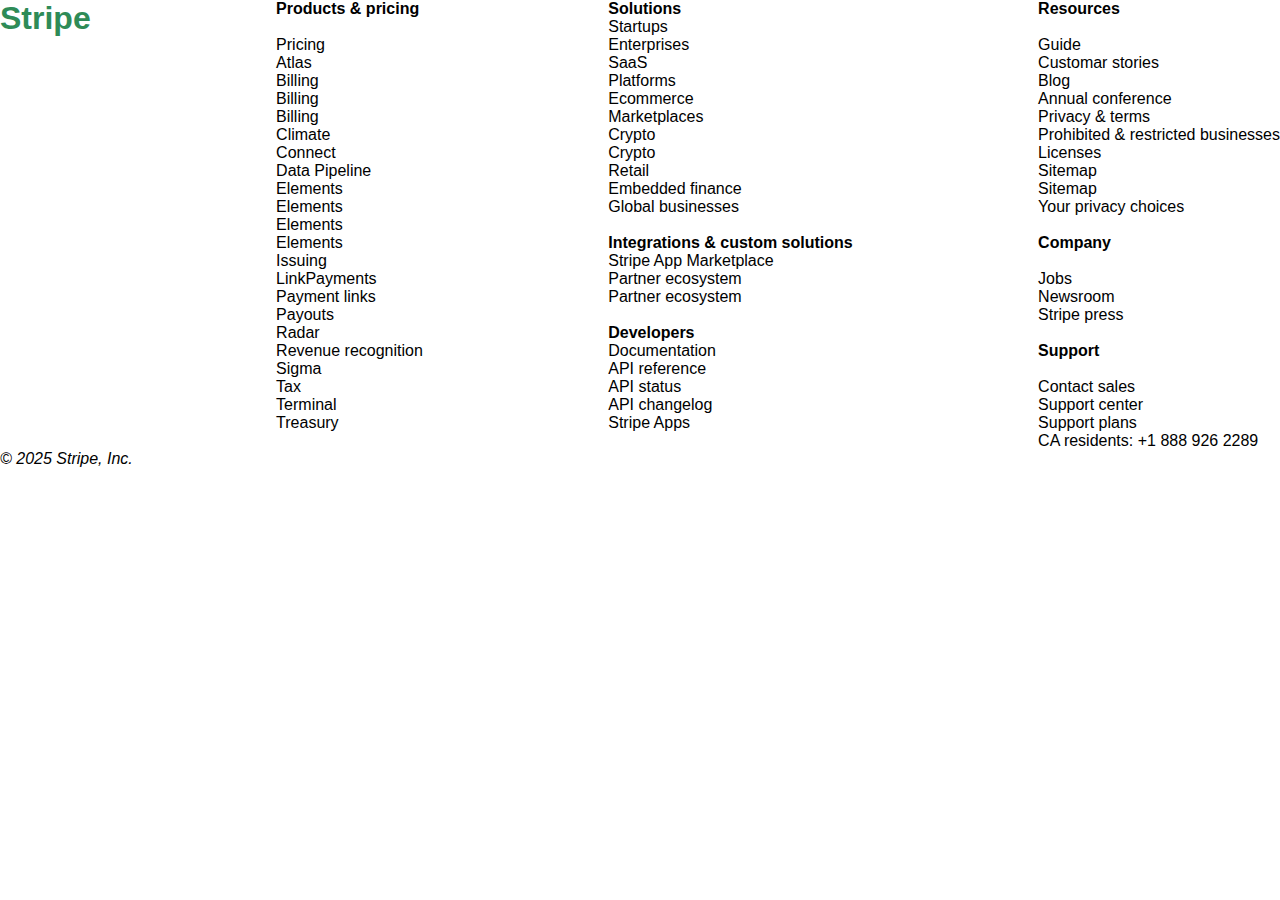
<file: footer.html>
<!DOCTYPE html>
<html>
    <head>
        <meta charset="UTF-8">
        <meta name="viewport" content="width=device-width, initial-scale=1.0">
        <link rel="stylesheet" href="footer.css" type="text/css">
        
    </head>
    <footer>
       
        <nav class="cont">
            <div class="footer-1">
                <h1 id="N-h1">Stripe</h1>
                
                <ul>
                    <li><strong>Products & pricing</strong></li>
                    <br>
                    <li>Pricing</li>
                    <li>Atlas</li>
                    <li>Billing</li>
                    <li>Billing</li>
                    <li>Billing</li>
                    <li>Climate</li>
                    <li>Connect</li>
                    <li>Data Pipeline</li>
                    <li>Elements</li>
                    <li>Elements</li>
                    <li>Elements</li>
                    <li>Elements</li>
                    <li>Issuing</li>
                    <li>LinkPayments</li>
                    <li>Payment links</li>
                    <li>Payouts</li>
                    <li>Radar</li>
                    <li>Revenue recognition</li>
                    <li>Sigma</li>
                    <li>Tax</li>
                    <li>Terminal</li>
                    <li>Treasury</li>
                    
                </ul>
                <ul>
                    <li><strong>Solutions</strong></li>
                    <li>Startups</li>
                    <li>Enterprises</li>
                    <li></li>
                    <li>SaaS</li>
                    <li>Platforms</li>
                    <li>Ecommerce</li>
                    <li>Marketplaces</li>
                    <li>Crypto</li>
                    <li>Crypto</li>
                    <li>Retail</li>
                    <li>Embedded finance</li>
                    <li>Global businesses</li>
                    <ul>
                        <br>
                        <li><strong>Integrations & custom solutions</strong></li>
                        <li>Stripe App Marketplace</li>
                        <li>Partner ecosystem</li>
                        <li>Partner ecosystem</li>

                    </ul>
                    <ul>
                        <br>
                        <li><strong>Developers</strong></li>
                        
                        <li>Documentation</li>
                        <li>API reference</li>
                        <li>API status</li>
                        <li>API changelog</li>
                        <li>Stripe Apps</li>
                    </ul>
                </ul>
                <ul>
                    <li><strong>Resources</strong></li>
                    <br>
                    <li>Guide</li>
                    <li>Customar stories</li>
                    <li>Blog</li>
                    <li>Annual conference</li>
                    <li>Privacy & terms</li>
                    <li>Prohibited & restricted businesses</li>
                    <li>Licenses</li>
                    <li>Sitemap</li>
                    <li>Sitemap</li>
                    <li>Your privacy choices</li>
                    <br>
                    <ul>
                        <li><strong>Company</strong></li>
                        <br>
                        <li>Jobs</li>
                        <li>Newsroom</li>
                        <li>Stripe press</li>
                    </ul>
                    <ul>
                        <br>
                        <li><Strong>Support</Strong></li>
                        <br>
                        <li>Contact sales</li>
                        <li>Support center</li>
                        <li>Support plans</li>
                        <li>CA residents: +1 888 926 2289</li>
                    </ul>
                </ul>
              
                
                </div>
    
                
            </div>
        </nav>
        <address>
            © 2025 Stripe, Inc.
        </address>
        

    </footer>
</html>
</file>
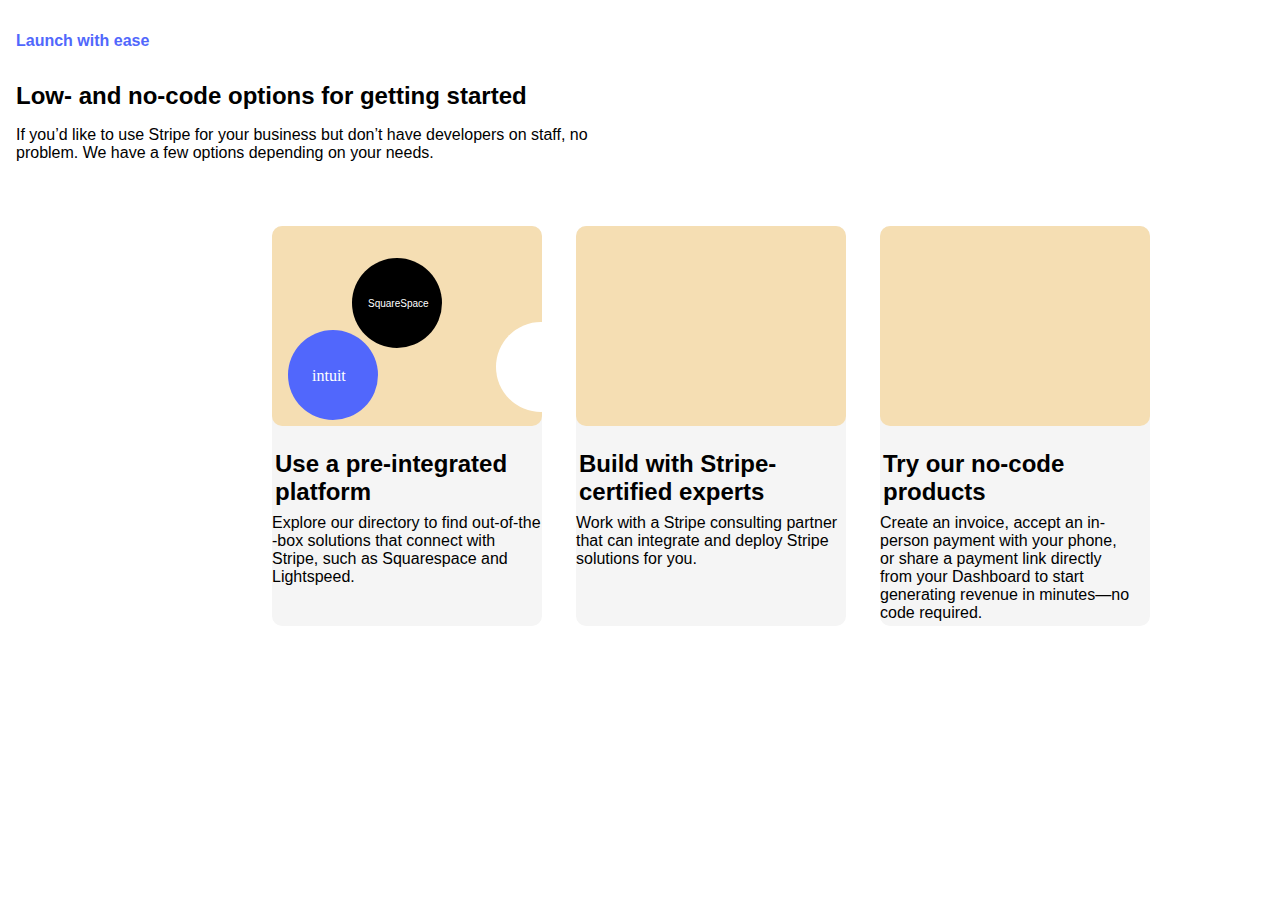
<file: LAUNCH.html>
<!DOCTYPE html>
<html>
    <head>
        <meta charset="UTF-8">
        <meta name="viewport" content="width-devicewidth, initial scale=1.0">
        <link rel="stylesheet" href="launch.css" type="text/css">
        <title>*</title>
        </head>
    <section>
        <h1 class="N-launch">Launch with ease</h1>
        <h2 class="N-low-header">Low- and no-code options for getting started</h2>
        <p class="N-launch-text">If you’d like to use Stripe for your business but don’t have developers on staff, no <br> problem. We have a few options depending on your needs.</p>
        <div class="N-boxes">
            <div class="N-first-box">
                <h3 class="N-box-text1">
                    Use a pre-integrated <br> platform      
                </h3>
                <p class="N-box-text1-text">
                    Explore our directory to find out-of-the <br> -box solutions that connect with <br> Stripe, such as Squarespace and <br> Lightspeed.
                </p>
                <div class="N-box-square">
                    <div class="N-circle1">
                        <p id="squarespace">SquareSpace</p>
                    </div>
                    <div class="N-circle2"></div>
                    <div class="N-circle3"><p id="intuit">intuit</p></div>
                </div>
            </div>
            <div class="N-second-box">
                <h4 class="N-box-text2">Build with Stripe- <br> certified experts</h4>
                <div class="N-second-square">
                    
                </div>
                <p class="N-box-text2-text">Work with a Stripe consulting partner that can integrate and deploy Stripe solutions for you.</p>
            </div>
            <div class="N-third-box">
                <div class="N-third-square"></div>
                <h5 class="N-box-text3">Try our no-code <br> products</h5>
                <p class="N-box-text3-text">Create an invoice, accept an in- <br> person payment with your phone, <br> or share a payment link directly <br> from your Dashboard to start <br> generating revenue in minutes—no <br> code required.</p>
            </div>
        </div>
 </section>
</html>
</file>
<file: footer.css>
*{
    margin: 0;
    padding: 0;
}
li{
    list-style: none;
}
.footer-1{
    display: flex;
    justify-content: space-between;
    font-family: 'Inter', sans-serif;
}
#N-h1{
    color: seagreen;
    font-family: 'Inter', sans-serif;
}
address{
    font-family: 'Inter', sans-serif;
}
</file>
<file: launch.css>
*{
    margin: 0;
    padding: 0;

}
.N-launch{
    font-family: 'Inter', sans-serif;
    color: #5167FC;
    font-weight: bold;
    font-size: medium;
    margin-top: 2rem;
    margin-left: 1rem;
}
.N-low-header{
    font-family: 'Inter', sans-serif;
    margin-top: 2rem;
    margin-left: 1rem;
    font-weight: bold;

}
.N-launch-text{
    font-family: 'Inter', sans-serif;
    margin-top: 1rem;
    margin-left: 1rem;
}
.N-first-box{
    width: 270px;
    height: 400px;
    background-color: whitesmoke;
    border-radius: 10px;
    margin-left: 17rem;
    margin-top: 4rem;
    z-index: 1;
    position: absolute;
}
.N-box-square{
    width: 270px;
    height: 200px;
    background-color: wheat;
    border-radius: 10px;
    
    z-index: 2;
    position: absolute;
}
.N-box-text1{
    font-family: 'Inter', sans-serif;
    z-index: 3;
    position: absolute;
    margin-top: 14rem;
    margin-left: 3px;
    font-size: x-large;
}
.N-box-text1-text{
    font-family: 'Inter', sans-serif;
    position: absolute;
    z-index: 2;
    margin-top: 18rem;
   
}
.N-circle1{
    width: 90px;
    height: 90px;
    background-color: black;
    border-radius: 50%;
    position: absolute;
    z-index: 3;
    margin-top: 2rem;
    margin-left: 5rem;
}
#squarespace{
    margin-left: 1rem;
    margin-top: 2.5rem;
    color: white;
    font-family: 'Inter', sans-serif;
    font-size: x-small;
}
.N-circle2{
    width: 90px;
    height: 90px;
    background-color: white;
    border-radius: 50%;
    position: absolute;
    z-index: 3;
    margin-top: 6rem;
    margin-left: 14rem;

}
.N-circle3{
    width: 90px;
    height: 90px;
    background-color: #5167FC;
    border-radius: 50%;
    position: absolute;
    margin-top: 6.5rem;
    margin-left: 1rem;
}
#intuit{
    color: white;
    margin-top: 2.3rem;
    margin-left: 1.5rem;
}
.N-second-box{
    width: 270px;
    height: 400px;
    background-color: whitesmoke;
    border-radius: 10px;
    margin-left: 36rem;
    margin-top: 4rem;
    z-index: 1;
    position: absolute;
}
.N-second-square{
    width: 270px;
    height: 200px;
    background-color: wheat;
    border-radius: 10px;
    
    z-index: 2;
    position: absolute;
   
}
.N-box-text2{
    font-family: 'Inter', sans-serif;
    z-index: 3;
    position: absolute;
    margin-top: 14rem;
    margin-left: 3px;
    font-size: x-large;
}
.N-box-text2-text{
    font-family: 'Inter', sans-serif;
    position: absolute;
    z-index: 2;
    margin-top: 18rem;
}
.N-third-box{
    width: 270px;
    height: 400px;
    background-color: whitesmoke;
    border-radius: 10px;
    margin-left: 55rem;
    margin-top: 4rem;
    z-index: 1;
    position: absolute;
}
.N-third-square{
    width: 270px;
    height: 200px;
    background-color: wheat;
    border-radius: 10px;
    
    z-index: 2;
    position: absolute;
}
.N-box-text3{
    font-family: 'Inter', sans-serif;
    z-index: 3;
    position: absolute;
    margin-top: 14rem;
    margin-left: 3px;
    font-size: x-large;
}
.N-box-text3-text{
    font-family: 'Inter', sans-serif;
    position: absolute;
    z-index: 2;
    margin-top: 18rem;
   
}
</file>
